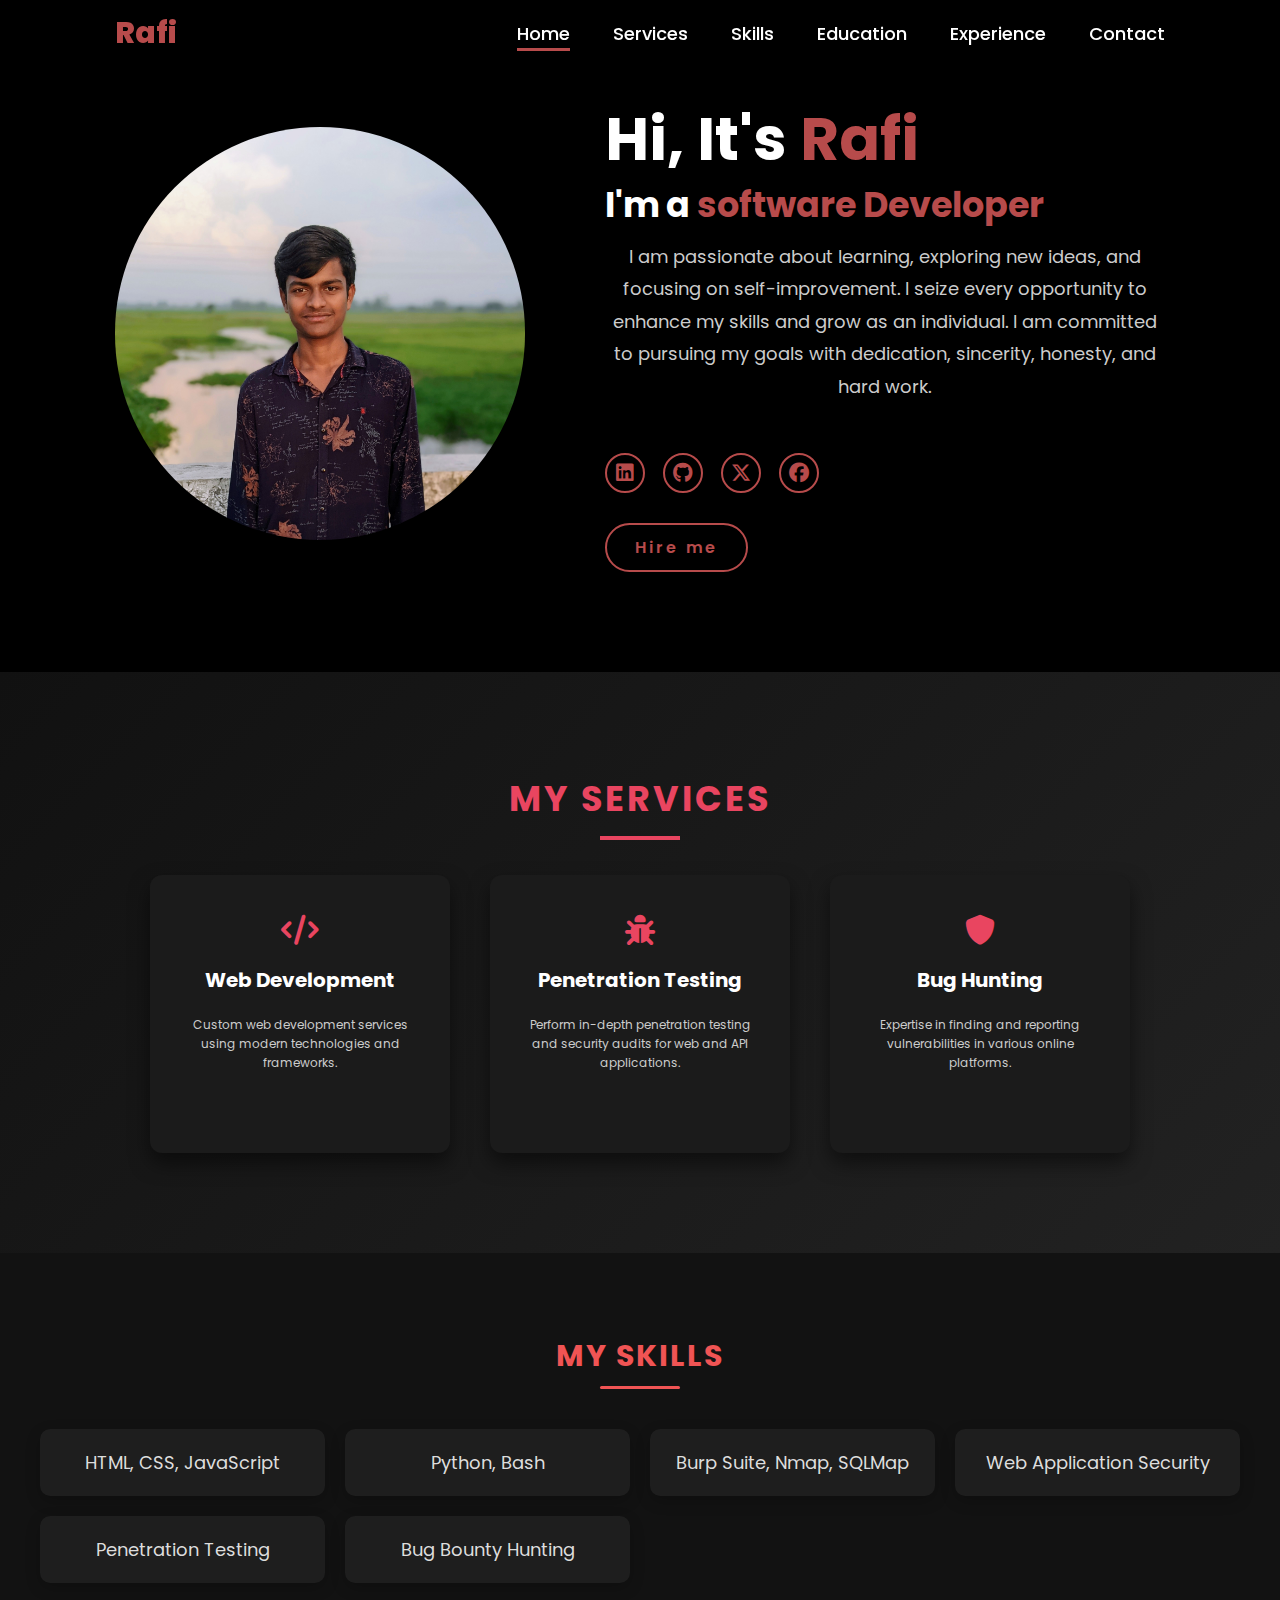
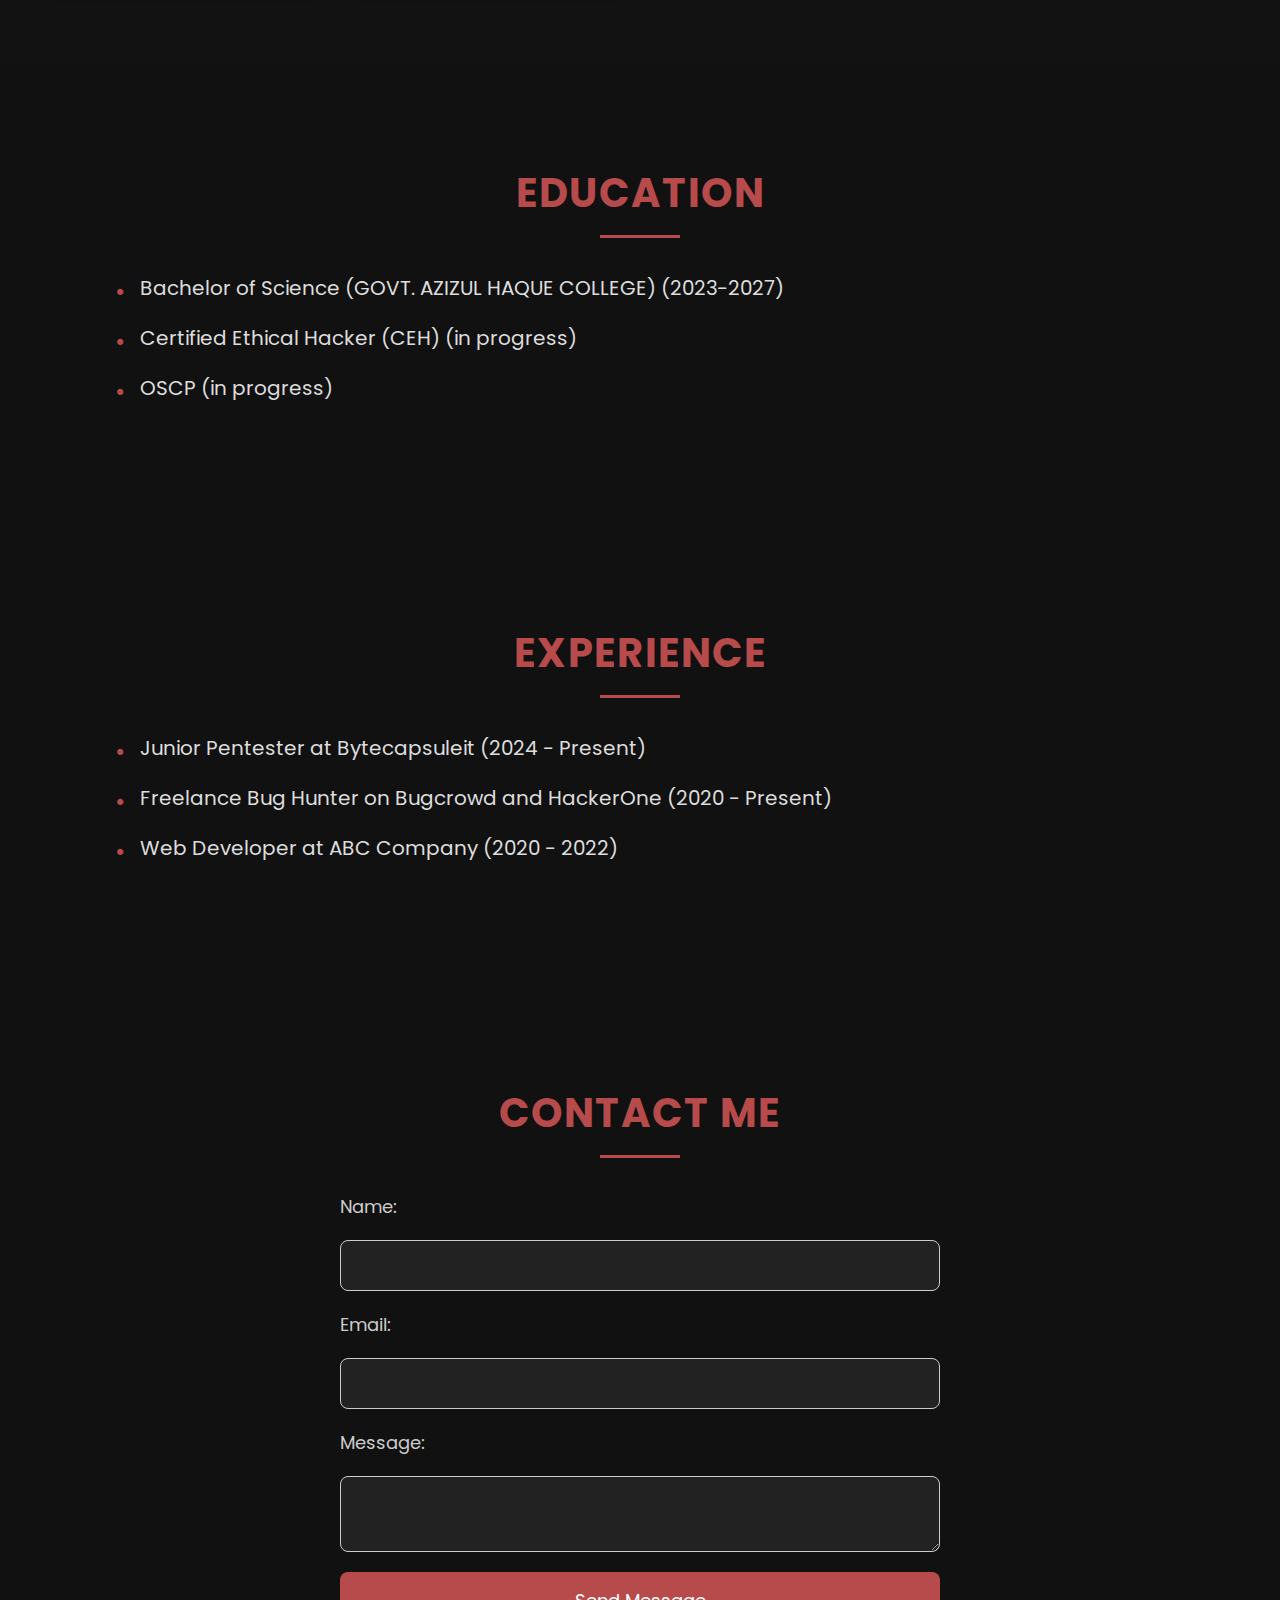
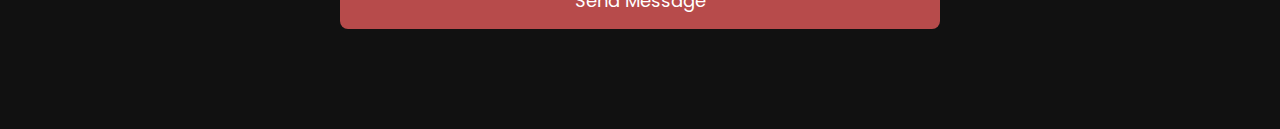
<file: index.html>
<!DOCTYPE html>
<html lang="en">
<head>
    <meta charset="UTF-8">
    <meta name="viewport" content="width=device-width, initial-scale=1.0">
    <link rel="stylesheet" href="https://cdnjs.cloudflare.com/ajax/libs/font-awesome/6.5.2/css/all.min.css">
    <link rel="stylesheet" href="style.css">
    <title>Portfolio Website</title>
</head>
<body>
    <header>
        <a href="#" class="logo">Rafi</a>

        <nav>
            <a href="#" class="active">Home</a>
            <a href="#services">Services</a>
            <a href="#skills">Skills</a>
            <a href="#education">Education</a>
            <a href="#experience">Experience</a>
            <a href="#contact">Contact</a>
        </nav>
    </header>

    <!-- Home Section -->
    <section class="home">
        <div class="home-img">
            <img src="rafe2.jpg" alt="Profile Picture">
        </div>
        <div class="home-content">
            <h1>Hi, It's <span>Rafi</span></h1>
            <h3 class="typing-text">I'm a <span></span></h3>
            <p>I am passionate about learning, exploring new ideas, and focusing on self-improvement. I seize every opportunity to enhance my skills and grow as an individual. I am committed to pursuing my goals with dedication, sincerity, honesty, and hard work.</p>
            <div class="social-icons">
                <a href="https://www.linkedin.com/in/rafekhen/" target="_blank"><i class="fa-brands fa-linkedin"></i></a>                
                <a href="https://github.com/RafeKhen" target="_blank"><i class="fa-brands fa-github"></i></a>
                <a href="https://x.com/PentesterRafiul" target="_blank"><i class="fa-brands fa-x-twitter"></i></a>
                <a href="https://www.facebook.com/md.rafiul.1610/" target="_blank"><i class="fa-brands fa-facebook"></i></a>
            </div>
            <a href="mailto:rafiul.pentester@gmail.com" class="btn">Hire me</a>
        </div>
    </section>

    <!-- Services Section -->
    <section id="services">
        <div class="content">
            <h2>My Services</h2>
            <div class="services-list">
                <div class="service">
                    <i class="fa-solid fa-code"></i>
                    <h3>Web Development</h3>
                    <p>Custom web development services using modern technologies and frameworks.</p>
                </div>
                <div class="service">
                    <i class="fa-solid fa-bug"></i>
                    <h3>Penetration Testing</h3>
                    <p>Perform in-depth penetration testing and security audits for web and API applications.</p>
                </div>
                <div class="service">
                    <i class="fa-solid fa-shield"></i>
                    <h3>Bug Hunting</h3>
                    <p>Expertise in finding and reporting vulnerabilities in various online platforms.</p>
                </div>
            </div>
        </div>
    </section>

    <!-- Skills Section -->
    <section id="skills">
        <div class="content">
            <h2>My Skills</h2>
            <ul>
                <li>HTML, CSS, JavaScript</li>
                <li>Python, Bash</li>
                <li>Burp Suite, Nmap, SQLMap</li>
                <li>Web Application Security</li>
                <li>Penetration Testing</li>
                <li>Bug Bounty Hunting</li>
            </ul>
        </div>
    </section>

    <!-- Education Section -->
    <section id="education">
        <div class="content">
            <h2>Education</h2>
            <ul>
                <li>Bachelor of Science 
                    (GOVT. AZIZUL HAQUE COLLEGE) (2023-2027)
                    </li>
                <li>Certified Ethical Hacker (CEH) (in progress)</li>
                <li>OSCP (in progress)</li>
            </ul>
        </div>
    </section>

    <!-- Experience Section -->
    <section id="experience">
        <div class="content">
            <h2>Experience</h2>
            <ul>
                <li>Junior Pentester at Bytecapsuleit (2024 - Present)</li>
                <li>Freelance Bug Hunter on Bugcrowd and HackerOne (2020 - Present)</li>
                <li>Web Developer at ABC Company (2020 - 2022)</li>
            </ul>
        </div>
    </section>

    <!-- Contact Section -->
    <section id="contact">
        <div class="content">
            <h2>Contact Me</h2>
            <form action="submit_form.php" method="POST">
                <label for="name">Name:</label>
                <input type="text" id="name" name="name" required>

                <label for="email">Email:</label>
                <input type="email" id="email" name="email" required>

                <label for="message">Message:</label>
                <textarea id="message" name="message" required></textarea>

                <button type="submit">Send Message</button>
            </form>
        </div>
    </section>
</body>
</html>
</file>
<file: style.css>
@import url('https://fonts.googleapis.com/css2?family=Poppins:wght@100;200;300;400;500;600&display=swap');

* {
    margin: 0;
    padding: 0;
    box-sizing: border-box;
    text-decoration: none;
    font-family: 'Poppins', sans-serif;
}

html {
    font-size: 62.5%;
    scroll-behavior: smooth; /* Smooth scrolling */
}

body {
    width: 100%;
    background-color: #111;
    color: white;
    overflow-x: hidden;
}

/* Header */
header {
    position: fixed;
    top: 0;
    left: 0;
    width: 100%;
    padding: 1rem 9%;
    background-color: rgba(0, 0, 0, 0.85); /* Transparent background */
    box-shadow: 0 2px 8px rgba(0, 0, 0, 0.8);
    display: flex;
    justify-content: space-between;
    align-items: center;
    z-index: 100;
    transition: background-color 0.3s ease-in-out;
}

header.scrolled {
    background-color: #000; /* Background solidifies when scrolling */
}

.logo {
    font-size: 3rem;
    color: #b74b4b;
    font-weight: 800;
    cursor: pointer;
    transition: transform 0.5s ease;
}

.logo:hover {
    transform: scale(1.1) rotate(-5deg);
}

nav a {
    font-size: 1.8rem;
    color: white;
    margin-left: 4rem;
    font-weight: 500;
    position: relative;
    transition: color 0.3s ease;
}

nav a::after {
    content: '';
    width: 0;
    height: 3px;
    background: #b74b4b;
    position: absolute;
    bottom: -5px;
    left: 0;
    transition: width 0.4s ease;
}

nav a:hover::after, 
nav a.active::after {
    width: 100%;
}

nav a:hover {
    color: #b74b4b;
}

@media(max-width: 995px) {
    nav {
        position: absolute;
        display: none;
        top: 0;
        right: 0;
        width: 50%;
        background-color: #161616;
        padding: 2rem;
        border-left: 3px solid #b74b4b;
    }

    nav.active {
        display: block;
    }

    nav a {
        display: block;
        margin: 3rem 0;
        font-size: 2rem;
    }
}

/* General Section Styles */
section {
    padding: 10rem 9%;
    background-color: #111;
    color: white;
}

section h2 {
    text-align: center;
    font-size: 4rem;
    color: #b74b4b;
    margin-bottom: 5rem;
    text-transform: uppercase;
    letter-spacing: 0.2rem;
    position: relative;
}

section h2::after {
    content: '';
    position: absolute;
    width: 80px;
    height: 3px;
    background-color: #b74b4b;
    bottom: -15px;
    left: 50%;
    transform: translateX(-50%);
}

section p {
    text-align: center;
    font-size: 1.6rem;
    line-height: 1.8;
    margin-bottom: 4rem;
}

/* Home Section */
.home {
    display: flex;
    justify-content: center;
    align-items: center;
    gap: 8rem;
    background-color: black;
}

@keyframes fadeIn {
    from {
        opacity: 0;
    }
    to {
        opacity: 1;
    }
}

.home-content {
    max-width: 60%;
}

.home-content h1 {
    font-size: 6rem;
    font-weight: 700;
    line-height: 1.3;
    color: #fff;
}

span {
    color: #b74b4b;
}

.home-content h3 {
    font-size: 3.5rem;
    margin-bottom: 1rem;
    font-weight: 700;
}

.home-content p {
    font-size: 1.8rem;
    color: #ccc;
    margin-bottom: 2rem;
}

.home-img img{
    position: relative;
    width: 32vw;
    border-radius: 50%;
    box-shadow: 0 0 25px solid #b74b4b;
    cursor: pointer;
    transition: 0.2s linear;
}

.home-img{
    border-radius: 50%;
}

.home-img img:hover{
    font-size: 1.8rem;
    font-weight: 500;
}

.social-icons a {
    display: inline-flex;
    justify-content: center;
    align-items: center;
    width: 4rem;
    height: 4rem;
    background-color: transparent;
    border: 0.2rem solid #b74b4b;
    font-size: 2rem;
    border-radius: 50%;
    margin: 3rem 1.5rem 3rem 0;
    transition: 0.3s ease;
    color: #b74b4b;
}

.social-icons a:hover {
    color: black;
    transform: scale(1.3) translateY(-5px);
    background-color: #b74b4b;
    box-shadow: 0  0 25px #b74b4b;
}

.btn {
    display: inline-block;
    padding: 1rem 2.8rem;
    background-color: black;
    border-radius: 4rem;
    font-size: 1.6rem;
    color: #b74b4b;
    letter-spacing: 0.3rem;
    font-weight: 600;
    border: 2px solid #b74b4b;
    transition: 0.3s ease;
    cursor: pointer;
}

.btn:hover {
    transform: scale3d(1.03);
    background-color: #b74b4b;
    color: black;
    box-shadow: 0 0 25px #b74b4b;
}

.typing-text{
    font-size: 34px;
    font-weight: 600;
    min-width: 280px;
}

.typing-text span{
    position: relative;
}

.typing-text span::before{
    content: "software Developer";
    color: #b74b4b;
    animation: words 20s infinite;
}

.typing-text span::after{
    content: "";
    background-color: black;
    position: absolute;
    width: calc(100% + 8px);
    height: 100%;
    border-left: 3px solid black;
    right: -8;
    animation: cursor 0.6s infinite;
}

@keyframes cursor{
    to{
        border-left: 3px solid #b74b4b;
    }
}

@keyframes words{
    0%, 20%{
        content: "Pentester";
    }
    21%, 40%{
        content: "Bug Bounty Hunter";
    }
    41%, 60%{
        content: "Web Designer";
    }
    61%, 80%{
        content: "Youtuber";
    }
    81%, 100%{
        content: "Script Writer";
    }
}

/* Services Section */
#services {
    padding: 100px 0;
    background: linear-gradient(135deg, #111, #222);
    color: #fff;
    text-align: center;
    font-family: 'Poppins', sans-serif;
}

#services h2 {
    font-size: 3.5rem;
    color: #e94560;
    text-transform: uppercase;
    margin-bottom: 50px;
    letter-spacing: 3px;
    position: relative;
    display: inline-block;
}

#services h2::after {
    content: "";
    position: absolute;
    width: 80px;
    height: 4px;
    background: #e94560;
    left: 50%;
    bottom: -15px;
    transform: translateX(-50%);
}

.services-list {
    display: flex;
    justify-content: center;
    gap: 40px;
    flex-wrap: wrap;
}

.service {
    background: #1b1b1b;
    padding: 40px 30px;
    border-radius: 12px;
    box-shadow: 0 10px 20px rgba(0, 0, 0, 0.5);
    width: 300px;
    transition: transform 0.4s, box-shadow 0.4s;
    position: relative;
    overflow: hidden;
    z-index: 1;
}

.service::before {
    content: '';
    position: absolute;
    top: 0;
    left: 0;
    width: 100%;
    height: 100%;
    background: linear-gradient(135deg, rgba(233, 69, 96, 0.8), rgba(0, 0, 0, 0));
    z-index: -1;
    transform: translateX(-100%);
    transition: transform 0.4s;
}

.service:hover::before {
    transform: translateX(0);
}

.service:hover {
    transform: translateY(-10px);
    box-shadow: 0 20px 40px rgba(0, 0, 0, 0.7);
}

.service i {
    font-size: 3rem;
    color: #e94560;
    margin-bottom: 20px;
    transition: color 0.4s;
}

.service h3 {
    font-size: 2rem;
    color: #fff;
    margin-bottom: 20px;
}

.service p {
    font-size: 1.2rem;
    color: #ccc;
    line-height: 1.6;
}

.service:hover i {
    color: #fff;
}

@media (max-width: 768px) {
    .services-list {
        flex-direction: column;
    }

    .service {
        width: 100%;
        margin-bottom: 30px;
    }
}


/* Skills Section */
#skills {
    padding: 80px 0;
    background-color: #121212;
}

#skills h2 {
    font-size: 3rem;
    color: #f05454;
    margin-bottom: 50px;
    text-align: center;
    position: relative;
}

#skills h2::after {
    content: '';
    width: 80px;
    height: 3px;
    background: #f05454;
    position: absolute;
    bottom: -10px;
    left: 50%;
    transform: translateX(-50%);
    border-radius: 2px;
}

#skills ul {
    display: grid;
    grid-template-columns: repeat(auto-fit, minmax(250px, 1fr));
    gap: 2rem;
    list-style: none;
    padding: 0;
    margin: 0 auto;
    max-width: 1200px;
}

#skills ul li {
    background: rgba(255, 255, 255, 0.05);
    padding: 2rem;
    border-radius: 10px;
    text-align: center;
    font-size: 1.8rem;
    color: #ddd;
    box-shadow: 0 5px 15px rgba(0, 0, 0, 0.2);
    transition: transform 0.3s ease, background-color 0.3s ease, box-shadow 0.3s ease;
    position: relative;
    overflow: hidden;
}

#skills ul li::before {
    content: '';
    position: absolute;
    top: 0;
    left: 0;
    width: 100%;
    height: 100%;
    background: rgba(0, 0, 0, 0.1);
    opacity: 0;
    z-index: 0;
    transition: opacity 0.3s ease;
}

#skills ul li:hover::before {
    opacity: 1;
}

#skills ul li:hover {
    background-color: #f05454;
    transform: translateY(-10px);
    color: white;
    box-shadow: 0 15px 25px rgba(0, 0, 0, 0.6);
}

#skills ul li:hover h3, 
#skills ul li:hover p {
    color: #fff;
}

#skills ul li h3 {
    font-size: 2rem;
    margin-bottom: 1rem;
    z-index: 1;
    position: relative;
}

#skills ul li p {
    font-size: 1.2rem;
    color: #bbb;
    z-index: 1;
    position: relative;
}

/* Responsive Styling */
@media screen and (max-width: 768px) {
    #skills ul li {
        font-size: 1.5rem;
        padding: 1.5rem;
    }

    #skills ul li h3 {
        font-size: 1.8rem;
    }
}


/* Education & Experience Sections */
#education ul, #experience ul {
    list-style: none;
    padding: 0;
}

#education ul li, #experience ul li {
    font-size: 2rem;
    margin-bottom: 2rem;
    position: relative;
    padding-left: 2.5rem;
    color: #ddd;
}

#education ul li::before, #experience ul li::before {
    content: '•';
    color: #b74b4b;
    position: absolute;
    left: 0;
    font-size: 2.5rem;
}

/* Contact Section */
form {
    display: flex;
    flex-direction: column;
    gap: 2rem;
    max-width: 600px;
    margin: 0 auto;
}

form label {
    font-size: 1.8rem;
    color: #ccc;
}

form input, form textarea {
    font-size: 1.6rem;
    padding: 1.2rem;
    border: 1px solid #ccc;
    border-radius: 8px;
    width: 100%;
    background-color: #222;
    color: #ddd;
    transition: border-color 0.3s ease;
}

form input:focus, form textarea:focus {
    border-color: #b74b4b;
}

form button {
    padding: 1.5rem;
    background-color: #b74b4b;
    color: white;
    border: none;
    border-radius: 8px;
    cursor: pointer;
    font-size: 1.8rem;
    transition: background-color 0.3s ease, transform 0.3s ease;
}

form button:hover {
    background-color: #a03f3f;
   
}
</file>
